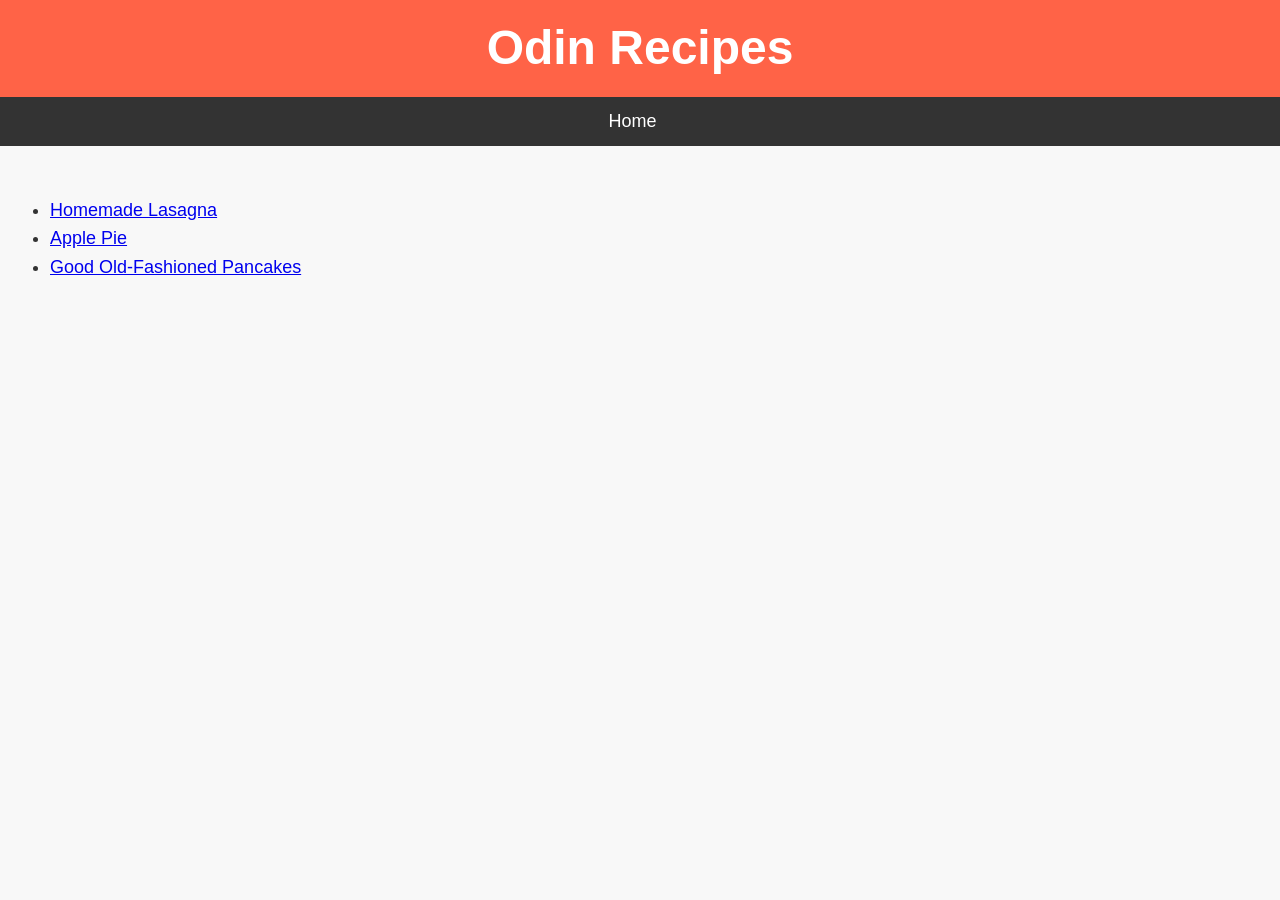
<file: index.html>
<!doctype html>
<html lang="en">
  <head>
    <meta charset="UTF-8" />
    <meta name="viewport" content="width=device-width, initial-scale=1.0" />
    <link rel="stylesheet" href="styles.css" />
    <title>Odin Recipes</title>
  </head>
  <body>
    <div class="header">
      <h1>Odin Recipes</h1>
    </div>
    <div class="navbar">
      <a href="../index.html">Home</a>
    </div>
    <div class="content">
      <ul>
        <li>
          <a
            href="recipes/lasagna.html"
            target="_self"
            rel="noopener noreferrer"
            >Homemade Lasagna</a
          >
        </li>
        <li>
          <a
            href="recipes/apple-pie.html"
            target="_self"
            rel="noopener noreferrer"
            >Apple Pie</a
          >
        </li>
        <li>
          <a
            href="recipes/pancakes.html"
            target="_self"
            rel="noopener noreferrer "
            >Good Old-Fashioned Pancakes</a
          >
        </li>
      </ul>
    </div>
  </body>
</html>
</file>
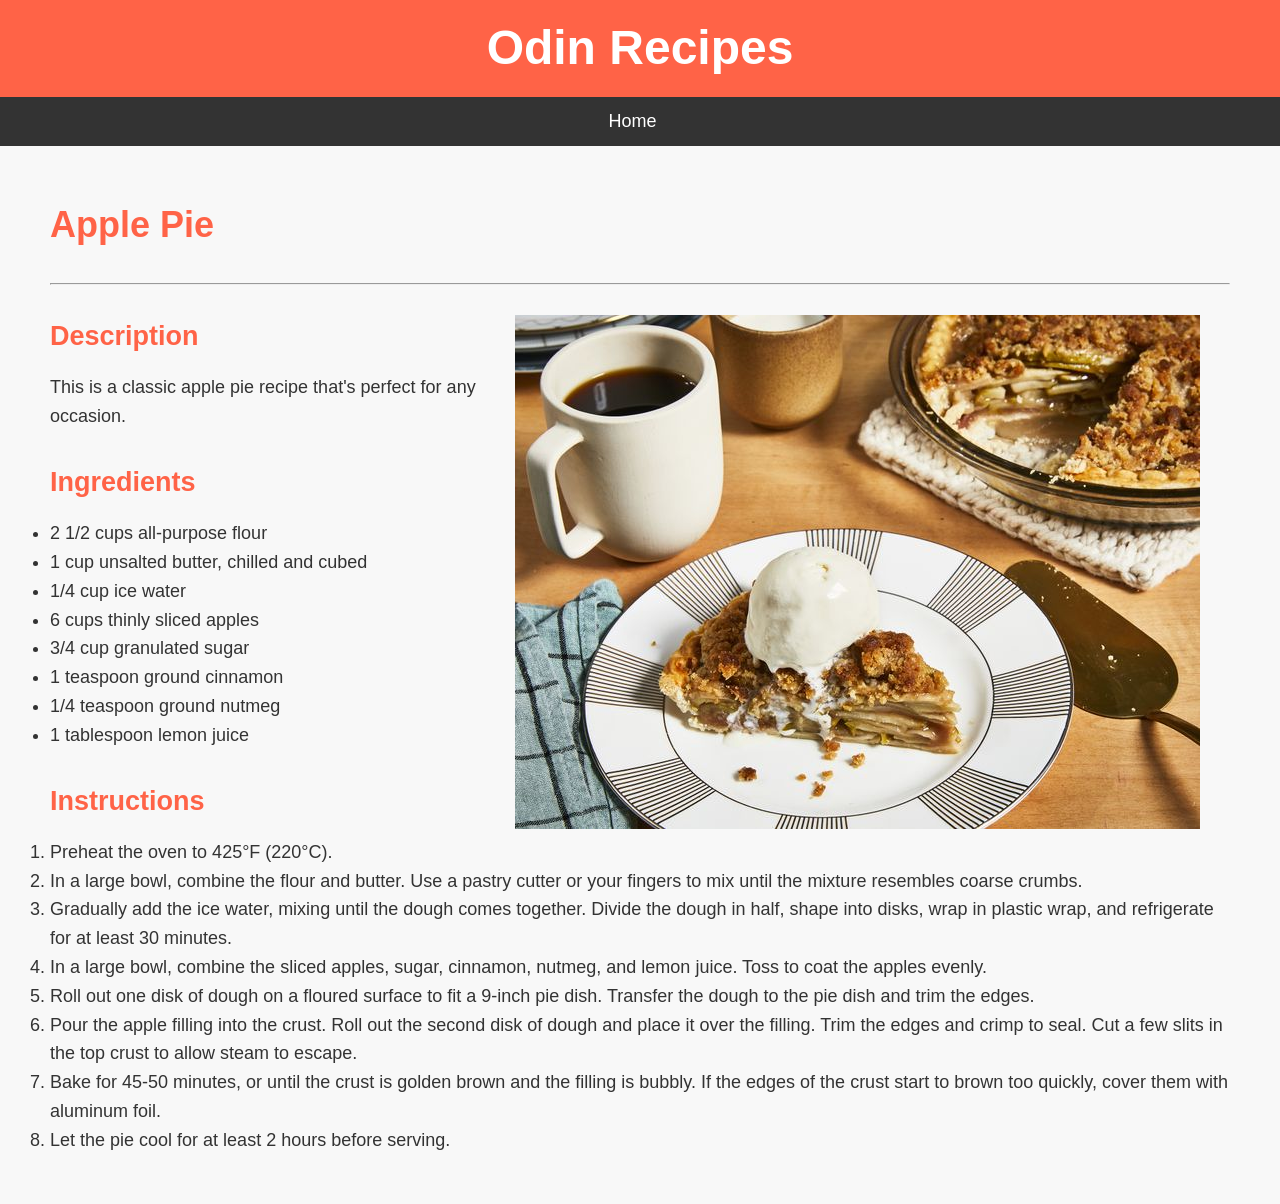
<file: recipes/apple-pie.html>
<!doctype html>
<html lang="en">
  <head>
    <meta charset="UTF-8" />
    <meta name="viewport" content="width=device-width, initial-scale=1.0" />
    <link rel="stylesheet" href="../styles.css" />
    <title>Apple Pie</title>
  </head>
  <body>
    <div class="header">
      <h1>Odin Recipes</h1>
    </div>
    <div class="navbar">
      <a href="../index.html">Home</a>
    </div>
    <div class="content">
      <h1>Apple Pie</h1>
      <hr />
      <img src="../images/apple-pie.jpg" alt="A delicious apple pie" />
      <h2>Description</h2>
      <p>This is a classic apple pie recipe that's perfect for any occasion.</p>
      <h2>Ingredients</h2>
      <ul>
        <li>2 1/2 cups all-purpose flour</li>
        <li>1 cup unsalted butter, chilled and cubed</li>
        <li>1/4 cup ice water</li>
        <li>6 cups thinly sliced apples</li>
        <li>3/4 cup granulated sugar</li>
        <li>1 teaspoon ground cinnamon</li>
        <li>1/4 teaspoon ground nutmeg</li>
        <li>1 tablespoon lemon juice</li>
      </ul>
      <h2>Instructions</h2>
      <ol>
        <li>Preheat the oven to 425°F (220°C).</li>
        <li>
          In a large bowl, combine the flour and butter. Use a pastry cutter or
          your fingers to mix until the mixture resembles coarse crumbs.
        </li>
        <li>
          Gradually add the ice water, mixing until the dough comes together.
          Divide the dough in half, shape into disks, wrap in plastic wrap, and
          refrigerate for at least 30 minutes.
        </li>
        <li>
          In a large bowl, combine the sliced apples, sugar, cinnamon, nutmeg,
          and lemon juice. Toss to coat the apples evenly.
        </li>
        <li>
          Roll out one disk of dough on a floured surface to fit a 9-inch pie
          dish. Transfer the dough to the pie dish and trim the edges.
        </li>
        <li>
          Pour the apple filling into the crust. Roll out the second disk of
          dough and place it over the filling. Trim the edges and crimp to seal.
          Cut a few slits in the top crust to allow steam to escape.
        </li>
        <li>
          Bake for 45-50 minutes, or until the crust is golden brown and the
          filling is bubbly. If the edges of the crust start to brown too
          quickly, cover them with aluminum foil.
        </li>
        <li>Let the pie cool for at least 2 hours before serving.</li>
      </ol>
    </div>
  </body>
</html>
</file>
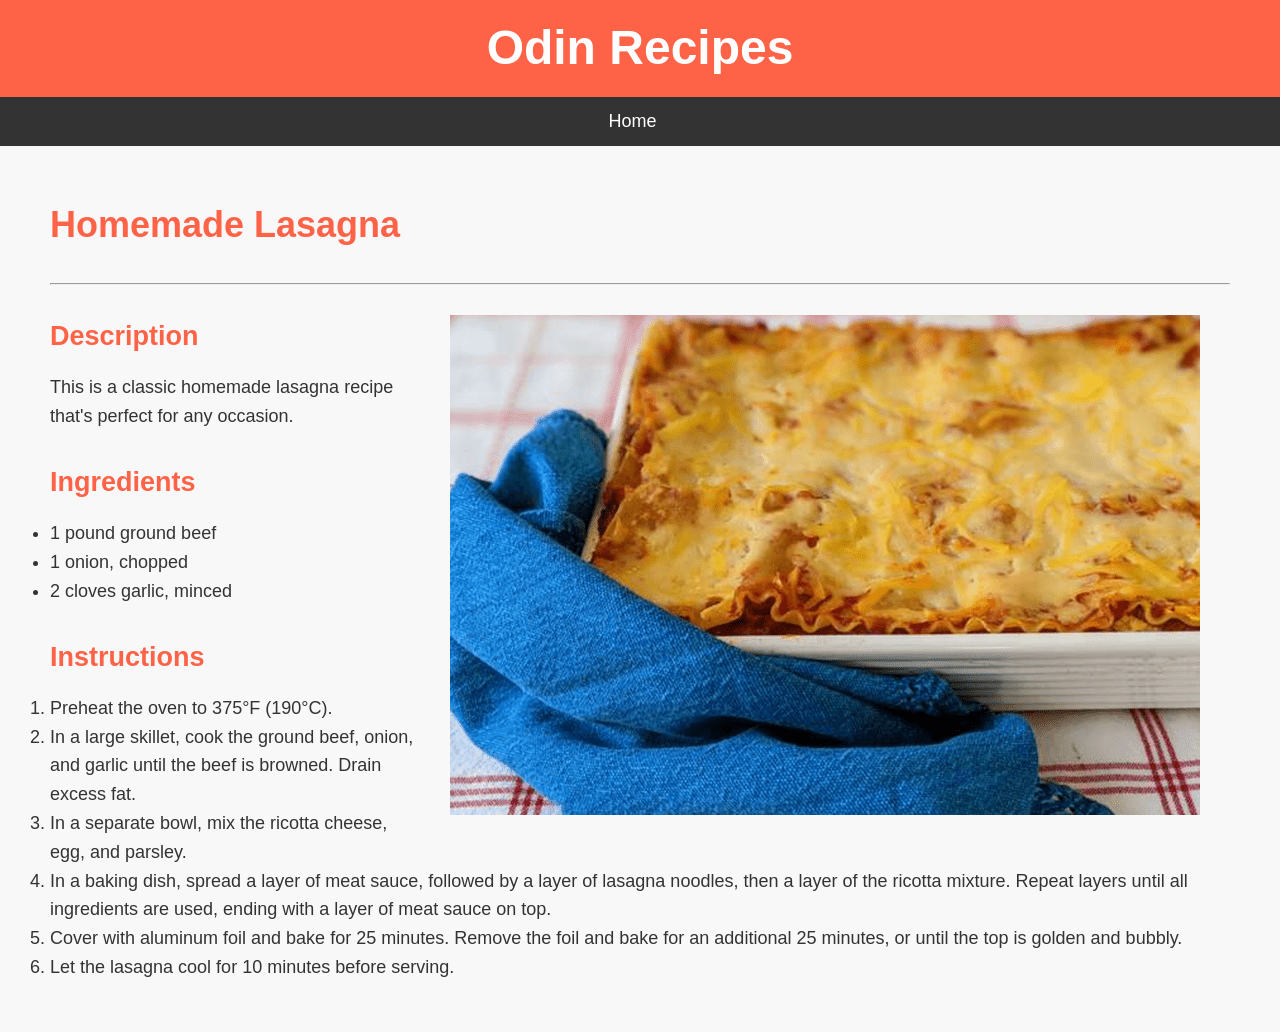
<file: recipes/lasagna.html>
<!doctype html>
<html lang="en">
  <head>
    <meta charset="UTF-8" />
    <meta name="viewport" content="width=device-width, initial-scale=1.0" />
    <link rel="stylesheet" href="../styles.css" />
    <title>Homemade Lasagna</title>
  </head>
  <body>
    <div class="header">
      <h1>Odin Recipes</h1>
    </div>
    <div class="navbar">
      <a href="../index.html">Home</a>
    </div>
    <div class="content">
      <h1>Homemade Lasagna</h1>
      <hr />
      <img src="../images/lasagna.png" alt="A delicious homemade lasagna" />
      <h2>Description</h2>
      <p>
        This is a classic homemade lasagna recipe that's perfect for any
        occasion.
      </p>
      <h2>Ingredients</h2>
      <ul>
        <li>1 pound ground beef</li>
        <li>1 onion, chopped</li>
        <li>2 cloves garlic, minced</li>
      </ul>
      <h2>Instructions</h2>
      <ol>
        <li>Preheat the oven to 375°F (190°C).</li>
        <li>
          In a large skillet, cook the ground beef, onion, and garlic until the
          beef is browned. Drain excess fat.
        </li>
        <li>In a separate bowl, mix the ricotta cheese, egg, and parsley.</li>
        <li>
          In a baking dish, spread a layer of meat sauce, followed by a layer of
          lasagna noodles, then a layer of the ricotta mixture. Repeat layers
          until all ingredients are used, ending with a layer of meat sauce on
          top.
        </li>
        <li>
          Cover with aluminum foil and bake for 25 minutes. Remove the foil and
          bake for an additional 25 minutes, or until the top is golden and
          bubbly.
        </li>
        <li>Let the lasagna cool for 10 minutes before serving.</li>
      </ol>
    </div>
  </body>
</html>
</file>
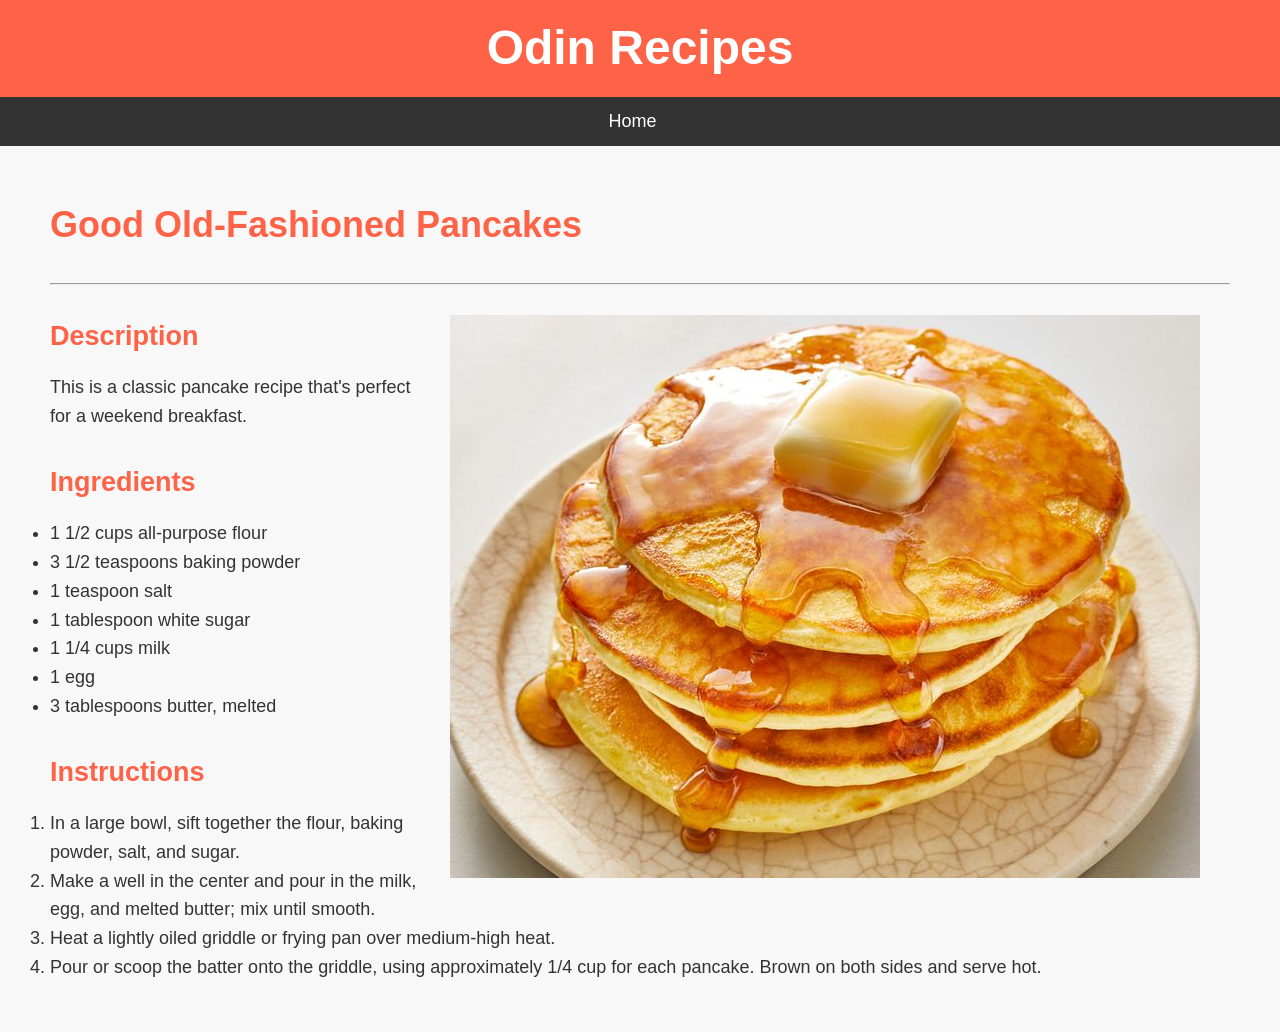
<file: recipes/pancakes.html>
<!doctype html>
<html lang="en">
  <head>
    <meta charset="UTF-8" />
    <meta name="viewport" content="width=device-width, initial-scale=1.0" />
    <link rel="stylesheet" href="../styles.css" />
    <title>Good Old-Fashioned Pancakes</title>
  </head>
  <body>
    <div class="header">
      <h1>Odin Recipes</h1>
    </div>
    <div class="navbar">
      <a href="../index.html">Home</a>
    </div>
    <div class="content">
      <h1>Good Old-Fashioned Pancakes</h1>
      <hr />
      <img src="../images/pancakes.jpg" alt="A stack of delicious pancakes" />
      <h2>Description</h2>
      <p>
        This is a classic pancake recipe that's perfect for a weekend breakfast.
      </p>
      <h2>Ingredients</h2>
      <ul>
        <li>1 1/2 cups all-purpose flour</li>
        <li>3 1/2 teaspoons baking powder</li>
        <li>1 teaspoon salt</li>
        <li>1 tablespoon white sugar</li>
        <li>1 1/4 cups milk</li>
        <li>1 egg</li>
        <li>3 tablespoons butter, melted</li>
      </ul>
      <h2>Instructions</h2>
      <ol>
        <li>
          In a large bowl, sift together the flour, baking powder, salt, and
          sugar.
        </li>
        <li>
          Make a well in the center and pour in the milk, egg, and melted
          butter; mix until smooth.
        </li>
        <li>
          Heat a lightly oiled griddle or frying pan over medium-high heat.
        </li>
        <li>
          Pour or scoop the batter onto the griddle, using approximately 1/4 cup
          for each pancake. Brown on both sides and serve hot.
        </li>
      </ol>
    </div>
  </body>
</html>
</file>
<file: styles.css>
* {
  margin: 0;
  padding: 0;
  box-sizing: border-box;
}

body {
  font-family: Helvetica, Arial, sans-serif;
  /* font-family: Verdana, Geneva, sans-serif; */
  /* font-family: Georgia, "Times New Roman", Times, serif; */
  font-size: 18px;
  line-height: 1.6;
  background-color: #f8f8f8;
  color: #333;
}

p,
ul {
  margin-bottom: 20px;
}

img {
  max-width: 100%;
  height: auto;
  display: block;
  margin: 30px 30px auto;
  float: right;
}

.header {
  background-color: #ff6347;
  color: white;
  padding: 10px;
  text-align: center;
}

.header h1 {
  margin: 0;
  font-size: 48px;
}

.content {
  padding: 50px;
}

.content h1 {
  color: #ff6347;
  margin-bottom: 30px;
}

.content h2 {
  color: #ff6347;
  margin-top: 30px;
  margin-bottom: 15px;
}

.navbar {
  background-color: #333;
  padding: 10px;
  text-align: center;
}
.navbar a {
  color: white;
  text-decoration: none;
  margin-right: 15px;
}
.navbar a:hover {
  text-decoration: underline;
}
</file>
